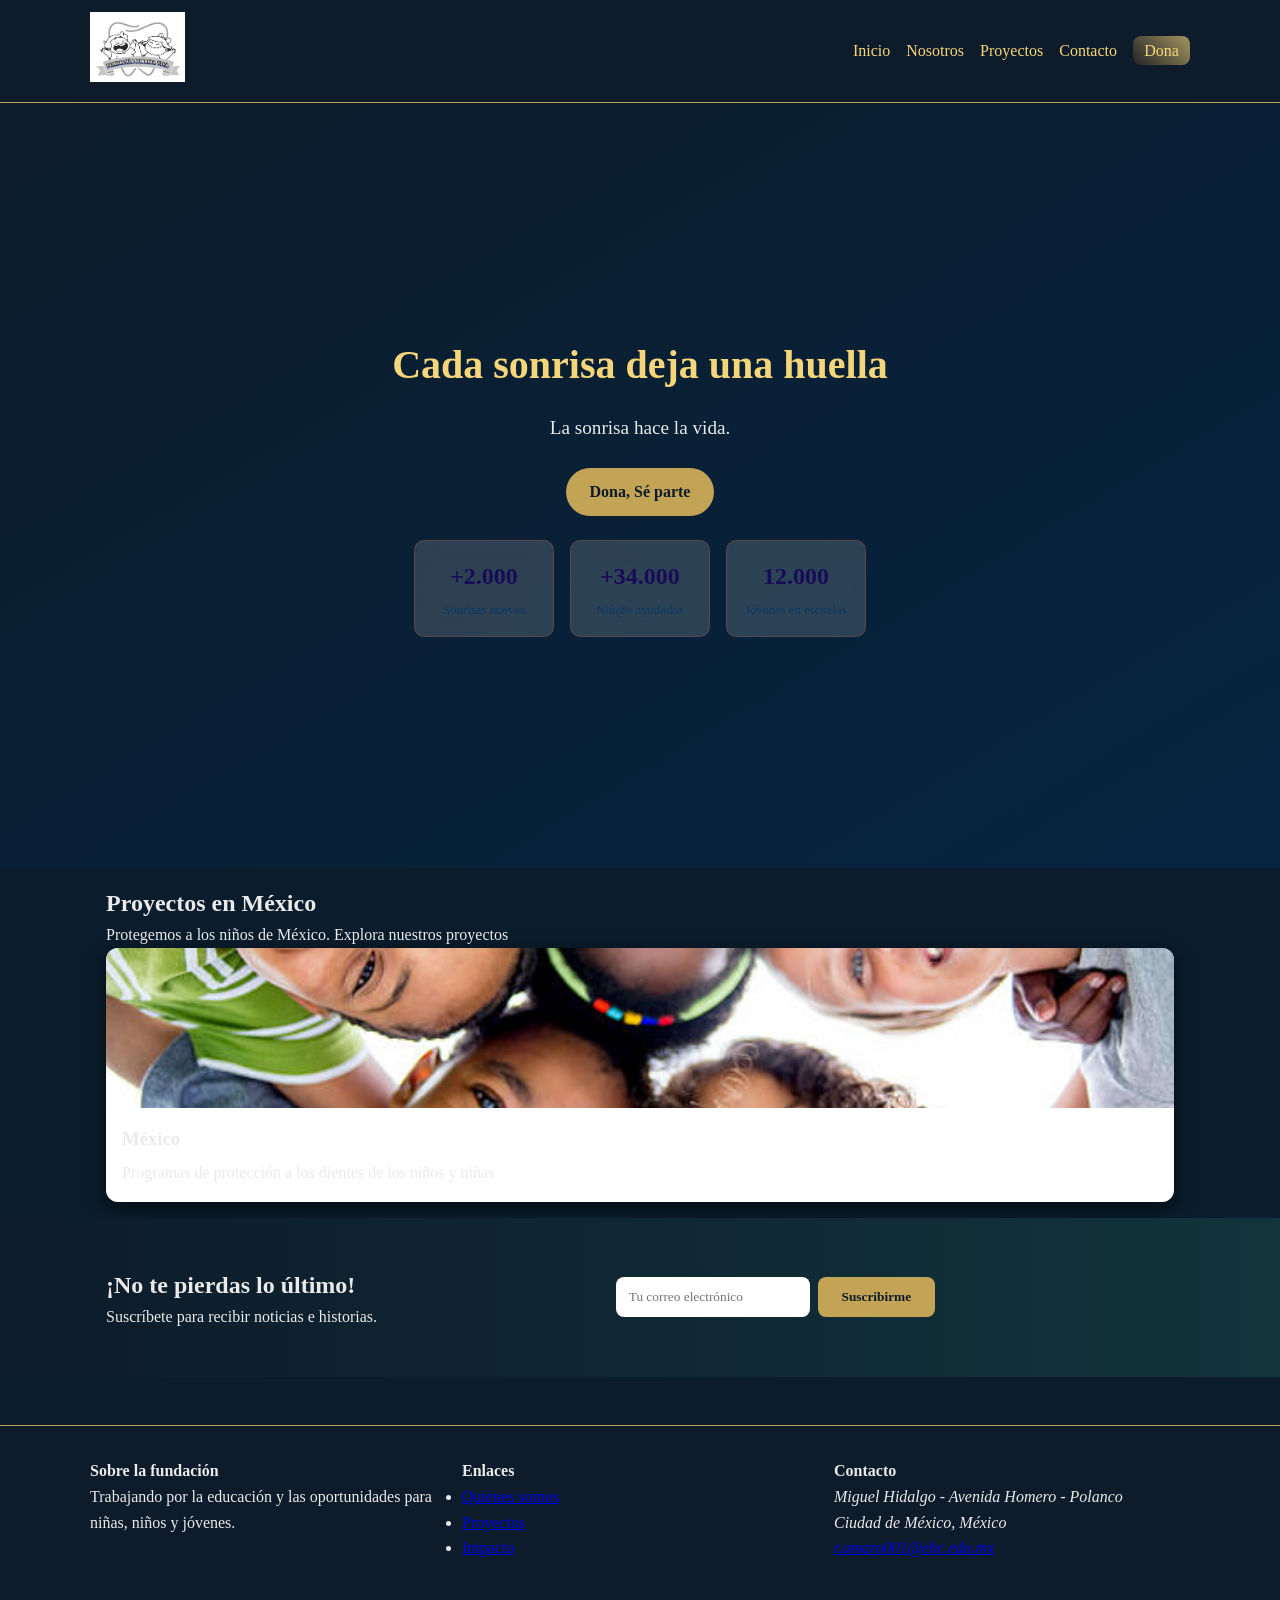
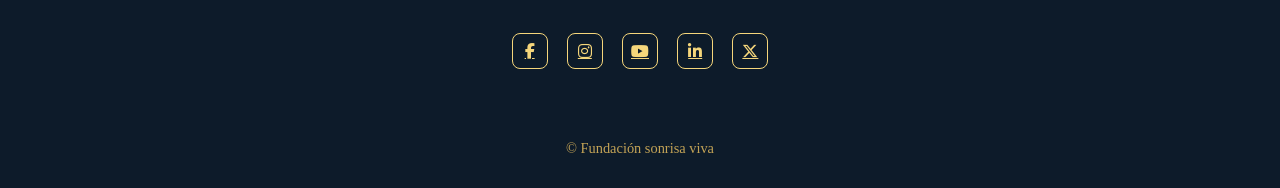
<file: docs/index.html>
<!DOCTYPE html>
<html>
<head>
<meta charset="UTF-8">
<meta name="description" content="Fundación sonrisa víva">
<meta name="keywords" content="Fundación, sonrisa víva, ayuda, caridad">
<meta name="author" content="Ricardo Amaro ">
<meta name="viewport" content="width=device-width, initial-scale=1.0">

<title>Fundación sonrisa viva</title>

<link href="https://fonts.googleapis.com/css2?family=Playfair+Display:ital,wght@0,400..900;1,400..900&display=swap" rel="stylesheet">

<link rel="stylesheet"
      href="https://cdnjs.cloudflare.com/ajax/libs/font-awesome/6.5.1/css/all.min.css"
      integrity="sha512-DTOQO9RWCH3ppGqcWaEA1BIZOC6xxalwEsw9c2QQeAIftl+Vegovlnee1c9QX4TctnWMn13TZye+giMm8e2LwA=="
      crossorigin="anonymous"
      referrerpolicy="no-referrer"
/>

<link rel="stylesheet" href="CSS/style.css">
</head>

<body>

<header class="header">
    <div class="container header-inner">
        <a class="logo" href="#">
            <img src="./IMG/logo.png" alt="Fundación sonrisa víva" height="70"/>
        </a>

        <nav class="Inicio">
            <ul>
                <li><a href="#Inicio">Inicio</a></li>
                <li><a href="#nosotros">Nosotros</a></li>
                <li><a href="#proyectos">Proyectos</a></li>
                <li><a href="#contacto">Contacto</a></li>
                <li><a class="btn-dona" href="#donar">Dona</a></li>
            </ul>
        </nav>
    </div>
</header>


<main>

    <section class="hero video-hero" id="Inicio"> 
        <video class="hero-video" autoplay muted loop playsinline>
            <source src="IMG/Video.mp4" type="video/mp4" />
        </video>

        <div class="hero-overlay"></div>

        <!-- Contenido encima del video -->
        <div class="hero-content container">
            <div class="hero-text">
                <h1>Cada sonrisa deja una huella</h1>
                <p>La sonrisa hace la vida.</p>

                <div class="hero-actions">
                    <a class="btn primary" 
                        href="https://forms.gle/JcUiWM84WsRfKf91A"
                        target="_blank"
                        rel="noopener noreferrer">
                        Dona, Sé parte
                    </a>
                </div>
            </div>

            <div class="stats-grid">
                <div class="stat">
                    <div class="stat-number">+2.000</div>
                    <div class="stat-label">Sonrisas nuevas</div>
                </div>

                <div class="stat">
                    <div class="stat-number">+34.000</div>
                    <div class="stat-label">Niñ@s ayudados</div>
                </div>

                <div class="stat">
                    <div class="stat-number">12.000</div>
                    <div class="stat-label">Jóvenes en escuelas</div>
                </div>
            </div>
        </div>
    </section>


    <section id="proyectos" class="projects container">
        <h2>Proyectos en México</h2>
        <p class="lead">Protegemos a los niños de México. Explora nuestros proyectos</p>

        <div class="project-card">
            <article class="card">
                <div class="card-img" id="México"></div>
                <div class="card-body">
                    <h3>México</h3>
                    <p>Programas de protección a los dientes de los niños y niñas</p>
                </div>
            </article>
        </div>
    </section>


    <!--Sección de suscripción-->    
    <section id="contacto" class="newsletter">
        <div class="container newsletter-inner">
            <div>
                <h2>¡No te pierdas lo último!</h2>
                <p>Suscríbete para recibir noticias e historias.</p>
            </div>
            <form id="subscribeForm" class="subscribe-form" novalidate>
                <input id="email" type="email" placeholder="Tu correo electrónico" required />
                <button class="btn primary" type="submit">Suscribirme</button>
            </form>
            <div id="formMessage" class="form-message"></div>
        </div>
    </section>

</main>

<footer class="site-footer">
    <div class="container footer-inner">
        <div class="footer-col">
            <h4>Sobre la fundación</h4>
            <p>Trabajando por la educación y las oportunidades para niñas, niños y jóvenes.</p>
        </div>
        <div class="footer-col">
            <h4>Enlaces</h4>
            <ul>
                <li><a href="#quienes">Quiénes somos</a></li>
                <li><a href="#proyectos">Proyectos</a></li>
                <li><a href="#impacto">Impacto</a></li>
            </ul>
        </div>
        <div class="footer-col">
            <h4>Contacto</h4>
            <address>
                Miguel Hidalgo - Avenida Homero - Polanco<br/>Ciudad de México, México<br/>
                <a href="mailto:r.amaro001@ebc.edu.mx">r.amaro001@ebc.edu.mx</a>
            </address>
        </div>
    </div>

    <div class="footer-social">
        <div class="container social-icons">
            <a href="https://www.facebook.com/LaEBC/?locale=es_LA" aria-label="Facebook"><i class="fab fa-facebook-f"></i></a>
            <a href="https://www.instagram.com/laebc" aria-label="Instagram"><i class="fa-brands fa-instagram"></i></a>
            <a href="https://www.youtube.com/@EscuelaBancariayComercial" aria-label="YouTube"><i class="fa-brands fa-youtube"></i></a>
            <a href="https://mx.linkedin.com" aria-label="LinkedIn"><i class="fa-brands fa-linkedin-in"></i></a>
            <a href="https://x.com/LaEBC" aria-label="X (Twitter)"><i class="fa-brands fa-x-twitter"></i></a>
        </div>
    </div>

    <div class="footer-bottom">
        <div class="container">© <span id="anio"></span> Fundación sonrisa viva</div>
    </div>
</footer>

<script src="JS/scrip.js"></script>
</body>

</html>
</file>
<file: docs/CSS/style.css>
/* Estilo generales para el diseño */
*{
    margin: 0;
    padding: 0;
    box-sizing: border-box;
    font-family: Georgia, 'Times New Roman', Times, serif;
}

/* scroll para que el desplazamiento sea suave */
html {
    scroll-behavior: smooth;
}

body {
    line-height: 1.6;
    color: #EAEAEA; /* texto claro elegante */
    background-color: #0B1C2C; /* azul petróleo oscuro elegante */
}

.container{
    max-width: 1100px;
    margin: 0 auto;      
    padding: 1rem;       
}

/* HEADER */
.header {
    background: #0D1B2A; /* azul marino profundo */
    border-bottom: 1px solid #C3A356; /* dorado sutil */
    position: sticky;
    top: 0;
    z-index: 100;
}

.logo h1 {
    font-size: 1.8rem;
}

.header-inner {
    display:flex;
    justify-content:space-between;
    align-items:center;
    padding:0.75rem 0;
}

.Inicio ul {
    list-style:none;
    display:flex;
    gap:1rem;
    margin:0;
    padding:0;
    align-items:center;
}

.Inicio a {
    color: #F5D67B; /* dorado claro elegante */
    text-decoration:none; 
    font-weight:500;
}

.Inicio a:hover {
    color: #C3A356; /* dorado intenso al pasar el cursor */
}

.btn-dona {
    background: linear-gradient(45deg, #262626d5, #a3945f); /* degradado dorado elegante */
    color: #0D1B2A;
    padding: 0.4rem 0.7rem;
    border-radius: 8px;
}

/* HERO VIDEO (video de fondo) */
.video-hero {
    position: relative;
    width: 100%;
    height: 85vh;
    min-height: 600px;
    overflow: hidden;
}

/* esta clase la usas en: <section class="hero video-hero"> */
.hero {
    display: flex;
    align-items: center;
    justify-content: center;
}

/* video que cubre el fondo */
.hero-video {
    position: absolute;
    top: 0;
    left: 0;
    width: 100%;
    height: 100%;
    object-fit: cover;
    z-index: 0;
}

/* capa de color encima del video */
.hero-overlay {
    position: absolute;
    inset: 0;
    background: linear-gradient(
        to bottom right,
        rgba(13, 27, 42, 0.6),
        rgba(0, 45, 85, 0.5)
    ); /* azul marino + petróleo translúcido */
    z-index: 1;
}

/* CONTENIDO ENCIMA DEL VIDEO (TU TEXTO Y BOTÓN) */
.hero-content {
    position: relative;
    z-index: 2;             /* ← esto hace que esté encima del video  */
    color: #F2F2F2; /* texto claro */
    text-align: center;
    padding: 2rem 1rem;
}

.hero-text h1 {
    font-size: 2.5rem;
    margin-bottom: 1rem;
    color: #F5D67B; /* dorado para título */
}

.hero-text p {
    font-size: 1.2rem;
    margin-bottom: 1.5rem;
    color: #EAEAEA;
}

/* estilo específico del botón en el hero */
.hero-actions .btn.primary {
    background: #C3A356; /* dorado elegante */
    color: #0D1B2A;
    padding: 0.7rem 1.5rem;
    border-radius: 999px;
    text-decoration: none;
    font-weight: bold;
}

/* BOTONES GENERALES */
.btn {
    display: inline-block;
    border: none;
    border-radius: 8px;
    padding: 0.75rem 1.5rem;
    font-weight: 600;
    cursor: pointer;
    text-decoration: none;
    transition: all 0.3s ease;
}

.btn.primary {
    background: #C3A356;
    color: #0D1B2A;
}

.btn.primary:hover {
    transform: translateY(-2px);
    box-shadow: 0 8px 16px rgba(0, 0, 0, 0.35);
}

.btn.outline {
    background: transparent;
    border: 2px solid #fff;
    color: #fff;
}

.btn.outline:hover{
    background:rgba(255, 255, 255, 0.1);
    transform: translateY(-2px);
}

/* stats */
.stats-grid {
    display: flex;
    gap: 1rem;
    justify-content: center;
    flex-wrap: wrap;
    margin-top: 1.5rem;
}

.stat {
    flex: 0 1 140px;
    background: rgba(255, 255, 255, 0.15);
    border-radius: 10px;
    padding: 1rem 0.8rem;
    text-align: center;
    backdrop-filter: blur(8px);
    border: 1px solid rgba(255, 107, 60, 0.2);
}

.stat-number {
    font-size: 1.5rem;
    font-weight: 700;
    color: #180c56;
    margin-bottom: 0.3rem;
}

.stat-label {
    font-size: 0.8rem;
    color: #0b3864;
    opacity: 0.95;
}

/* Projects */
.rpoject {
    padding:3rem 0;
}

.lead {
    color:var(--muted);
}

.project-cards {
    display:grid;
    grid-template-columns: repeat(auto-fit,minmax(260px,1fr));
    gap:1rem;
    margin-top:1rem;
}

.card {
    background: #fff;
    border-radius: 12px;
    box-shadow: 0 6px 18px rgba(0,0,0,0.6);
    overflow:hidden;
    transition:transform .2s;
}

.card:hover {
    transform:translateY(-4px);
}

.card-img {
    height: 160px;
    background-size: cover;
    background-position: center;
    display: block;
}

.card-body {
    padding:1rem;
}

.card-body h3{
    margin:0 0 0.4rem;
}

.card-body p {
    color:var(--muted);
    margin:0;
}

#México {
    background-image:url("../IMG/Niños.jpg");
}

/* Newsletter */
.newsletter {
    padding: 2rem 0;
    background: linear-gradient(90deg, #0D1B2A, #12343B); /* azul marino a petróleo */
    color: #EAEAEA;
}

.newsletter-inner {
    display:flex;
    flex-wrap:wrap;
    justify-content:space-between;
    align-items:center;
    gap:1rem;
}

.subscribe-form {
    display:flex; 
    gap:0.5rem;
}

.subscribe-form input {
    padding:0.6rem 0.8rem;
    border-radius:8px;
    border:none;
    outline:none;
}

.form-message {
    margin-top:0.6rem;
}

/* Footer */
.site-footer {
    background: #0D1B2A; /* azul marino elegante */
    border-top: 1px solid #C3A356; /* dorado fino */
    color: #EAEAEA;
    margin-top: 3rem;
}

.footer-inner {
    display:grid;
    grid-template-columns:repeat(auto-fit,minmax(220px,1fr));
    gap:1rem;
    padding:2rem 0;
}

.footer-social {
    padding: 1.5rem 0;
}

.social-icons {
    display:flex;
    justify-content: center;
    gap: 1.2rem;
}

.social-icons a {
    color:#F5D67B;
    border: 1.5px solid #F5D67B;
    width: 36px;
    height: 36px;
    border-radius: 8px;
    display:flex;
    align-items: center;
    justify-content: center;
    transition: all 0.25s ease;
}

.social-icons a:hover {
    border-color: #C3A356;
    color: #0D1B2A;
    background: rgba(243, 207, 116, 0.15);
    transform: scale(1.05);
}

.footer-bottom {
    text-align:center;
    padding:0.75rem 0;
    color:#C3A356; /* dorado tenue */
    font-size:0.9rem;
}

/* Responsive */
@media(max-width:800px) {
    .hero-text h1 {font-size:2rem;}
    .stats-grid {justify-content:center;}
    .Inicio {
        display:none;
        position:absolute;
        top:64px;
        right:1rem;
        background:#0D1B2A;
        padding:.5rem;
        border-radius:8px;
        box-shadow:0 6px 18px rgba(0,0,0,0.3);
    }
    .Inicio ul {flex-direction:column; gap:0;}
    .menu-toggle {display:block;}
}
</file>
